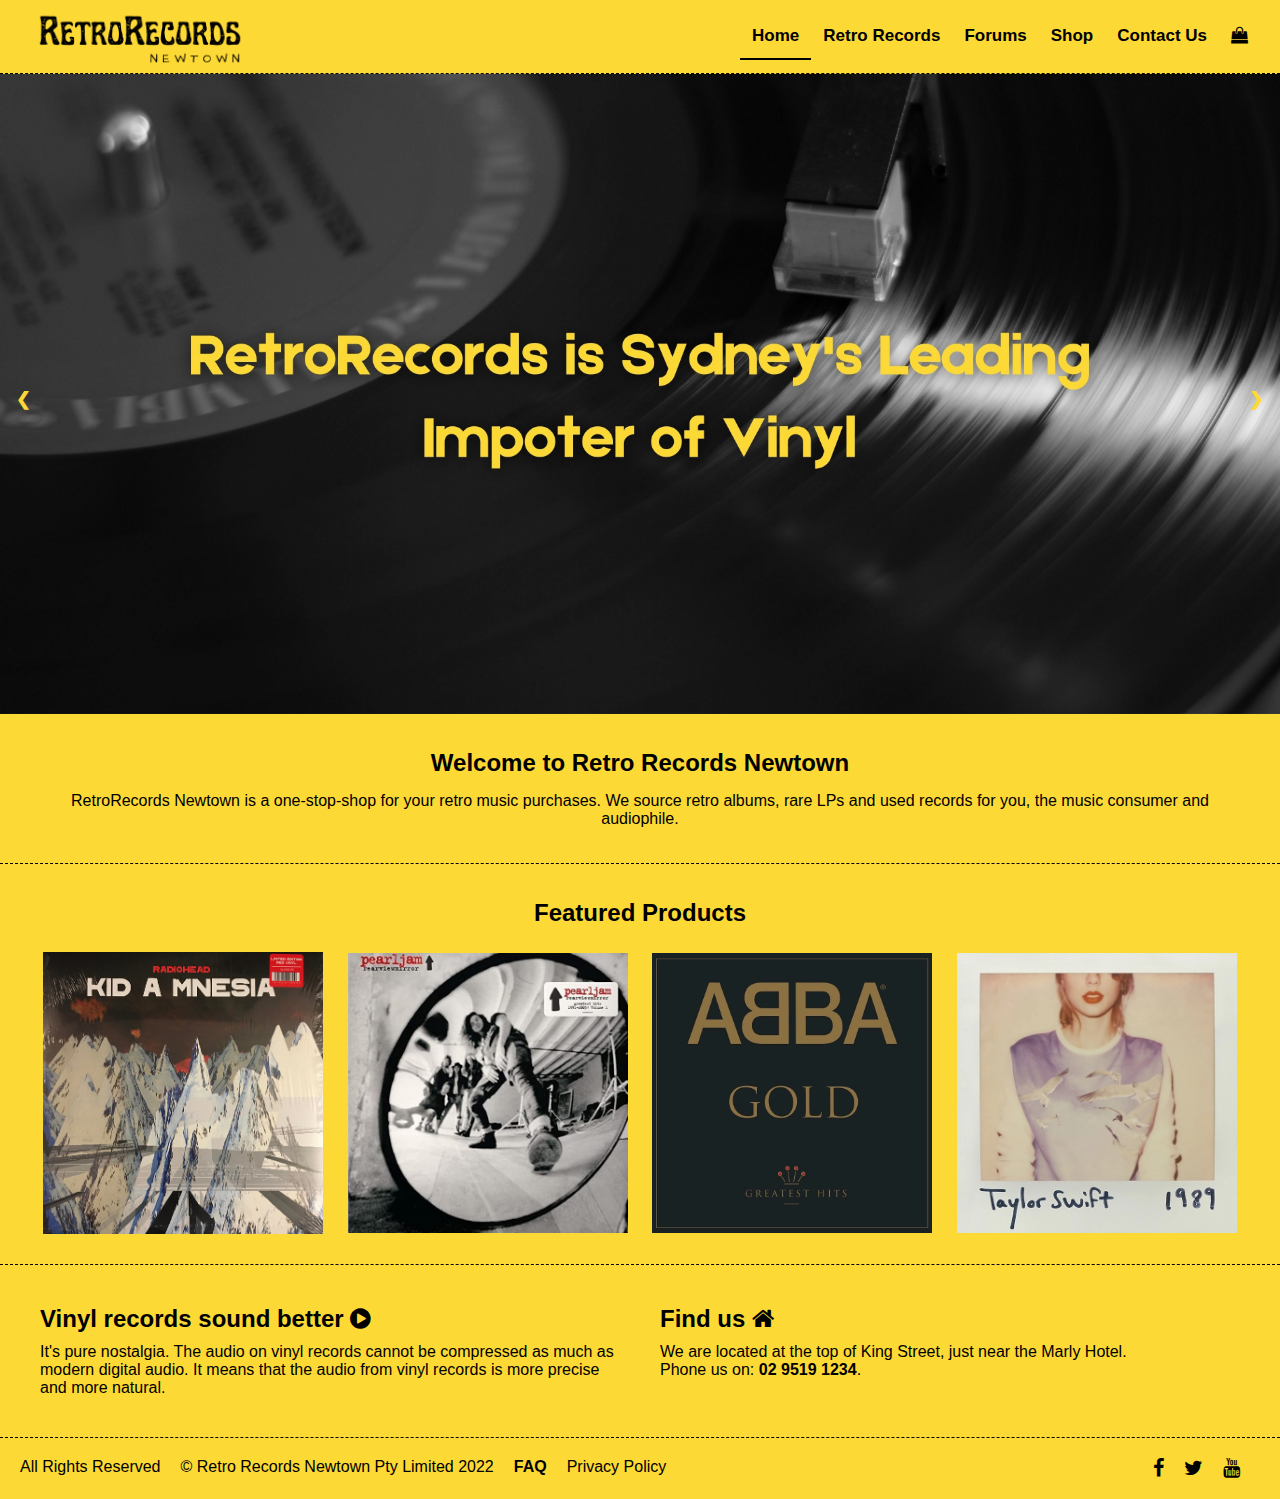
<file: index.html>
<!DOCTYPE html>
<html lang="en">

<head>
    <meta charset="UTF-8">
    <meta http-equiv="X-UA-Compatible" content="IE=edge">
    <meta name="viewport" content="width=device-width, initial-scale=1.0">
    <link rel="stylesheet" href="https://cdnjs.cloudflare.com/ajax/libs/font-awesome/4.7.0/css/font-awesome.min.css">
    <link rel="stylesheet" href="style.css">
    <script src="script.js" defer></script>
    <title>Retro Records</title>
    <style>

    img {
      vertical-align: middle;
      width: 100%;
    }
        /* Slideshow container */
    .slideshow-container {
      width: auto;
      position: relative;
      margin: auto;
      background-color:white;
    }
    
    /* Next & previous buttons */
    .prev,
    .next {
      cursor: pointer;
      background-color:transparent;
      position: absolute;
      top: 50%;
      width: auto;
      padding: 16px;
      margin-top: -22px;
      color: #FDD935;
      font-weight: bold;
      font-size: 18px;
      transition: 0.6s ease;
      border-radius: 0 3px 3px 0;
      user-select: none;
    }
    /* Position the "next button" to the right */
    .next {
      right: 0;
      border-radius: 3px 0 0 3px;
    }
    /* On hover, add a black background color with a little bit see-through */
    .prev:hover,
    .next:hover {
      background-color: rgba(0, 0, 0, 0.8);
    }
    </style>
</head>

<body>
    <nav class="navbar">
        <div>
            <a href="index.html" class="logo">
                <img src="images/RetroRecords_logo.png" alt="logo">
            </a>
        </div>
        <a href="#" class="toggle-button">
            <i class="fa fa-bars"></i>

        </a>
        <div class="navbar-menu">
            <ul>
                <li class="indicator"><a href="index.html">Home</a></li>
                <li><a href="retroRecords.html">Retro Records</a></li>
                <li><a href="forum.php">Forums</a></li>
                <li><a href="seestore.php">Shop</a></li>
                <li><a href="contact.html">Contact Us</a></li>
                <li><a href="showcart.php"><i class="fa fa-shopping-bag"></i></a></li>
            </ul>
        </div>
    </nav>


    <!-- <div class="banner">
        <h1>Vinyl Sounds Much Better</h1>
        <h1 id="sub">RetroRecords is Sydney's Leading Impoter of Vinyl</h1>
    </div> -->
    <div class="slideshow-container">

        <div class="mySlides">
            <a href="index.html"><img src="images/slide_one.jpg" alt="img1"></a>
          </div>

        <div class="mySlides">
            <a href="seestore.php"><img src="images/slide_two.jpg" alt="img2"></a>
        </div>
    
        <div class="mySlides">
            <a href="forum.php"><img src="images/slide_three.jpg" alt="img3"></a>
        </div>
    
        <a class="prev" onclick="plusSlides(-1)">❮</a>
        <a class="next" onclick="plusSlides(1)">❯</a>
    
      </div>

    <main>
        <div class="info">
            <h2>Welcome to Retro Records Newtown</h2>
            <p>RetroRecords Newtown is a one-stop-shop for your retro music purchases.
                We source retro albums, rare LPs and used records for you, the music consumer and audiophile.
            </p>
        </div>
        <div class="info">
            <h2>Featured Products</h2>
            <a href="RetroRecords.html"><img src="images/Radiohead.jpg" alt="radiohead_album_image"></a>
            <a href="RetroRecords.html"><img src="images/PEARL_JAM.jpg" alt="ear_Jam_album_image"></a>
            <a href="RetroRecords.html"><img src="images/abba.jpg" alt="abba_album_image"></a>
            <a href="RetroRecords.html"><img src="images/taylor_swift.jpg" alt="taylor_swift_album_image"></a>
        </div>

        <div class="info_1">
            <div class="one">
                <h2>Vinyl records sound better <i class="fa fa-play-circle"></i></h2>
                <p>It's pure nostalgia. The audio on vinyl records cannot be compressed as much as modern digital audio. It means that the audio from vinyl records is more precise and more natural. 
                </p>
            </div>
            <div class="two">
                <h2>Find us <i class="fa fa-home"></i></h2>
            <p>We are located at the top of King Street, just near the Marly Hotel. <br>Phone us on: <strong>02 9519 1234</strong>.
            </p>
            </div>
        </div>

    </main>

    <footer>
        <div class="footer_info">
            <ul>
                <li>All Rights Reserved</li>
                <li>&copy; Retro Records Newtown Pty Limited 2022</li>
                <li><a href="faq.html" style="text-decoration: none; font-weight: bold; color: black;">FAQ</a></li>
                <li>Privacy Policy</li>
            </ul>
        </div>
        <div class="footer_info_mobile">
            <ul>
                <li><a href="faq.html" style="text-decoration: none; font-weight: bold; color: black;">FAQ</a></li>
                <li>Privacy Policy </li>
                <li>&copy; Retro Records Newtown</li>
            </ul>
        </div>
        <div class="footer_social">
            <ul>
                <li><a href="#"><i class="fa fa-facebook"></i></a></li>
                <li><a href="#"><i class="fa fa-twitter"></i></a></li>
                <li><a href="#"><i class="fa fa-youtube"></i></a></li>
            </ul>
        </div>
    </footer>
<script>
        let slideIndex = 1;
        showSlides(slideIndex);
    
        function plusSlides(n) {
          showSlides(slideIndex += n);
        }
    
        function currentSlide(n) {
          showSlides(slideIndex === n);
        }
    
        function showSlides(n) {
          let i;
          let slides = document.getElementsByClassName("mySlides");
          if (n > slides.length) {
            slideIndex = 1
          }
          if (n < 1) {
            slideIndex = slides.length
          }
          for (i = 0; i < slides.length; i++) {
            slides[i].style.display = "none";
          }
          if (slideIndex > slides.length) {slideIndex = 1} 
          slides[slideIndex - 1].style.display = "block";
        }
      </script>
</body>
</html>
</file>
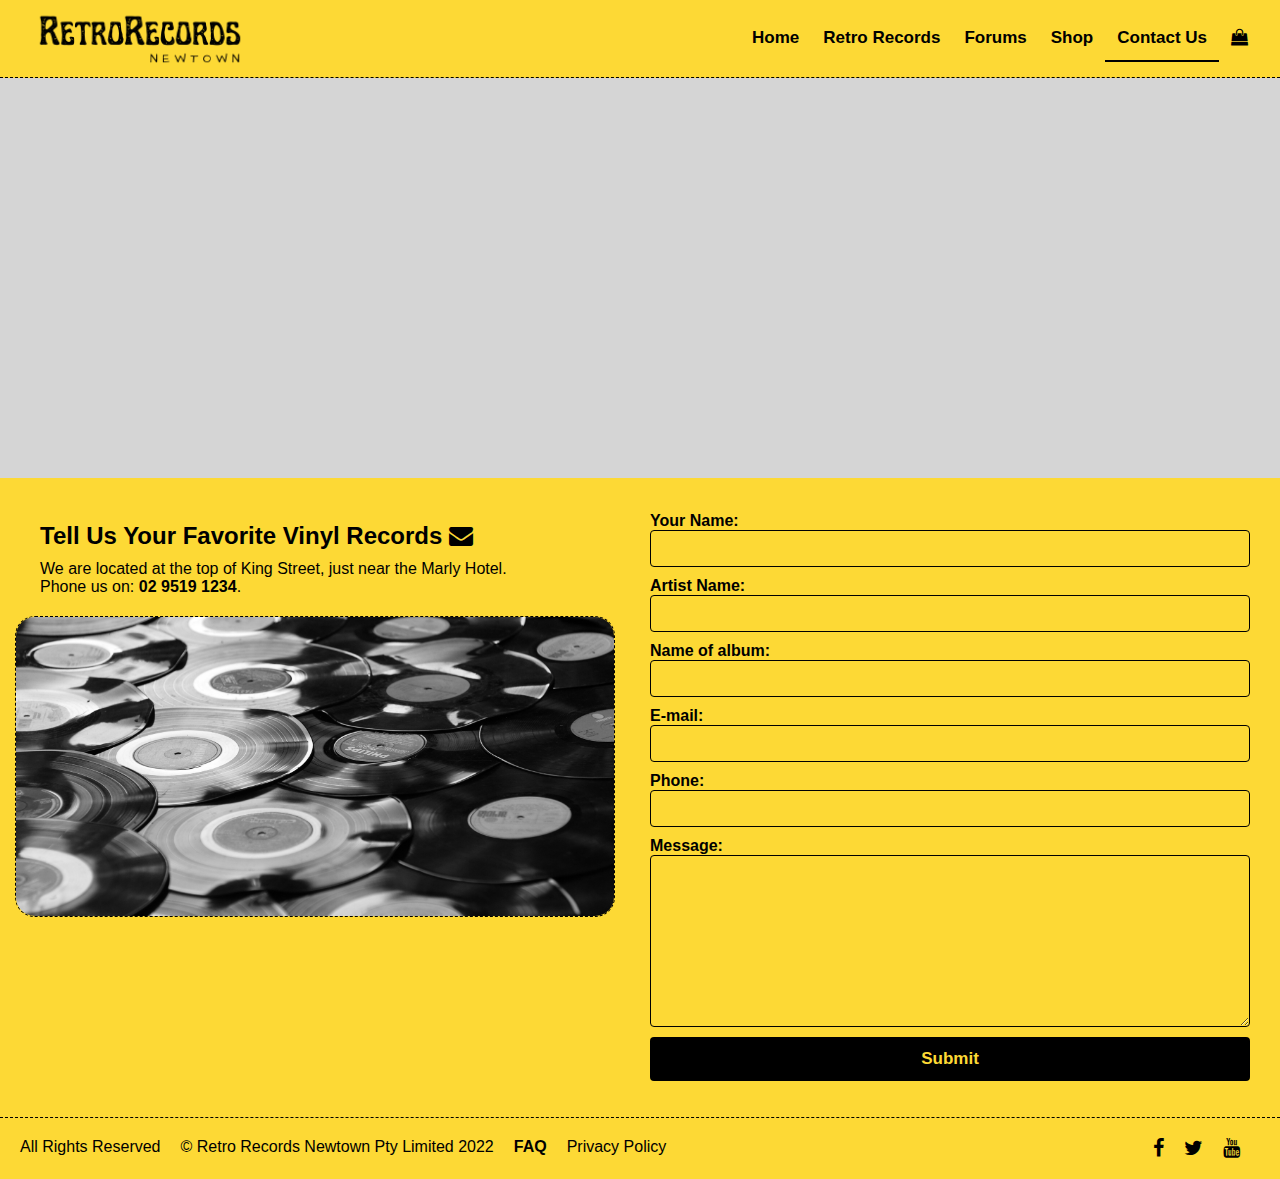
<file: contact.html>
<!DOCTYPE html>
<html lang="en">

<head>
    <meta charset="UTF-8">
    <meta http-equiv="X-UA-Compatible" content="IE=edge">
    <meta name="viewport" content="width=device-width, initial-scale=1.0">
    <link rel="stylesheet" href="https://cdnjs.cloudflare.com/ajax/libs/font-awesome/4.7.0/css/font-awesome.min.css">
    <link rel="stylesheet" href="style.css">
    <script src="script.js" defer></script>
    <title>Retro Records</title>
    <style>
    </style>
</head>

<body>
    <nav class="navbar">
        <div>
            <a href="index.html" class="logo">
                <img src="images/RetroRecords_logo.png" alt="logo">
            </a>
        </div>
        <a href="#" class="toggle-button">
            <i class="fa fa-bars"></i>
        </a>
        <div class="navbar-menu">
            <ul>
                <li><a href="index.html">Home</a></li>
                <li><a href="retroRecords.html">Retro Records</a></li>
                <li><a href="forum.php">Forums</a></li>
                <li><a href="seestore.php">Shop</a></li>
                <li class="indicator"><a href="contact.html">Contact Us</a></li>
                <li><a href="showcart.php"><i class="fa fa-shopping-bag"></i></a></li>
            </ul>
        </div>
    </nav>

    <div class="banner_contact">
    </div>

    <main>
        <iframe
            src="https://www.google.com/maps/embed?pb=!1m18!1m12!1m3!1d2143.607396678816!2d151.17837744263696!3d-33.899228831184864!2m3!1f0!2f0!3f0!3m2!1i1024!2i768!4f13.1!3m3!1m2!1s0x6b12b036b763e0f7%3A0x522aad92fdb7035c!2sNewtown%20Station!5e0!3m2!1sen!2sau!4v1647982480933!5m2!1sen!2sau"
            allowfullscreen="" loading="lazy"></iframe>
    </main>

    <div class="forms info_1">

        <div class="one flex">
            <h2>Tell Us Your Favorite Vinyl Records  <i class="fa fa-envelope"></i></h2>
            <p>We are located at the top of King Street, just near the Marly Hotel. <br>Phone us on: <strong>02 9519
                    1234</strong>.
            </p>
            <img src="images/banner_records.png" alt="banner_vinyl">
        </div>

        <form id="contact_form" class="two bold small" onsubmit="return validate();" action="#">
            <label for="fu_name">Your Name:</label>
            <input type="text" name="ur_name" id="fu_name">

            <br>
            <label for="art_name">Artist Name:</label>
            <input type="text" name="art_name" id="art_name">

            <br>
            <label for="al_name">Name of album:</label>
            <input type="text" name="al_name" id="al_name">

            <br>
            <label for="email">E-mail:</label>
            <input type="email" name="email" id="email">

            <br>
            <label for="phone">Phone:</label>
            <input type="tel" name="phone" id="phone">

            <br>
            <label for="comment">Message:</label>
            <textarea rows="10" cols="30" name="comment" id="comment"></textarea>

            <br>
            <input type="submit" value="Submit">
        </form>
    </div>

    <footer>
        <div class="footer_info">
            <ul>
                <li>All Rights Reserved</li>
                <li>&copy; Retro Records Newtown Pty Limited 2022</li>
                <li><a href="faq.html" style="text-decoration: none; font-weight: bold; color: black;">FAQ</a></li>
                <li>Privacy Policy</li>
            </ul>
        </div>
        <div class="footer_info_mobile">
            <ul>
                <li><a href="faq.html" style="text-decoration: none; font-weight: bold; color: black;">FAQ</a></li>
                <li>Privacy Policy </li>
                <li>&copy; Retro Records Newtown</li>
            </ul>
        </div>
        <div class="footer_social">
            <ul>
                <li><a href="#"><i class="fa fa-facebook"></i></a></li>
                <li><a href="#"><i class="fa fa-twitter"></i></a></li>
                <li><a href="#"><i class="fa fa-youtube"></i></a></li>
            </ul>
        </div>
    </footer>

    <script>
        function validate() {
            let conForm = document.getElementById('contact_form');
            //check your name
            if (conForm.ur_name.value === "") {
                alert("Please enter your name!");
                return false;
            }
            //check artist name
            if (conForm.art_name.value === "") {
                alert("Please enter the artist name!");
                return false;
            }
            // check album name
            if (conForm.al_name.value === "") {
                alert("Please enter the album name!");
                return false;
            }
            // check email
            if (conForm.email.value === "") {
                alert("Please enter your email!");
                return false;
            }   
            // check phone
            if (conForm.phone.value === "") {
                alert("Please enter your phone number!");
                return false;
            }
            // check message
            if (conForm.comment.value === "") {
                alert("Please leave your message!");
                return false;
            }
            if(!confirm("Is all this info correct?\nYour Name: " + conForm.ur_name.value 
                + "\nArtist Name: " + conForm.art_name.value + "\nAlbum Name: " + conForm.al_name.value
                + "\nYour Email: " + conForm.email.value +"\nPhone Number: " + conForm.phone.value 
                + "\nYour Message: " + conForm.comment.value)) {
                return false;
            } 
            else {
                alert("Thanks for your mesagge, " + conForm.art_name.value + "!\nWe will contact you within 24 hours.");
                return true;
            }
        }
        </script>    
</body>
</html>
</file>
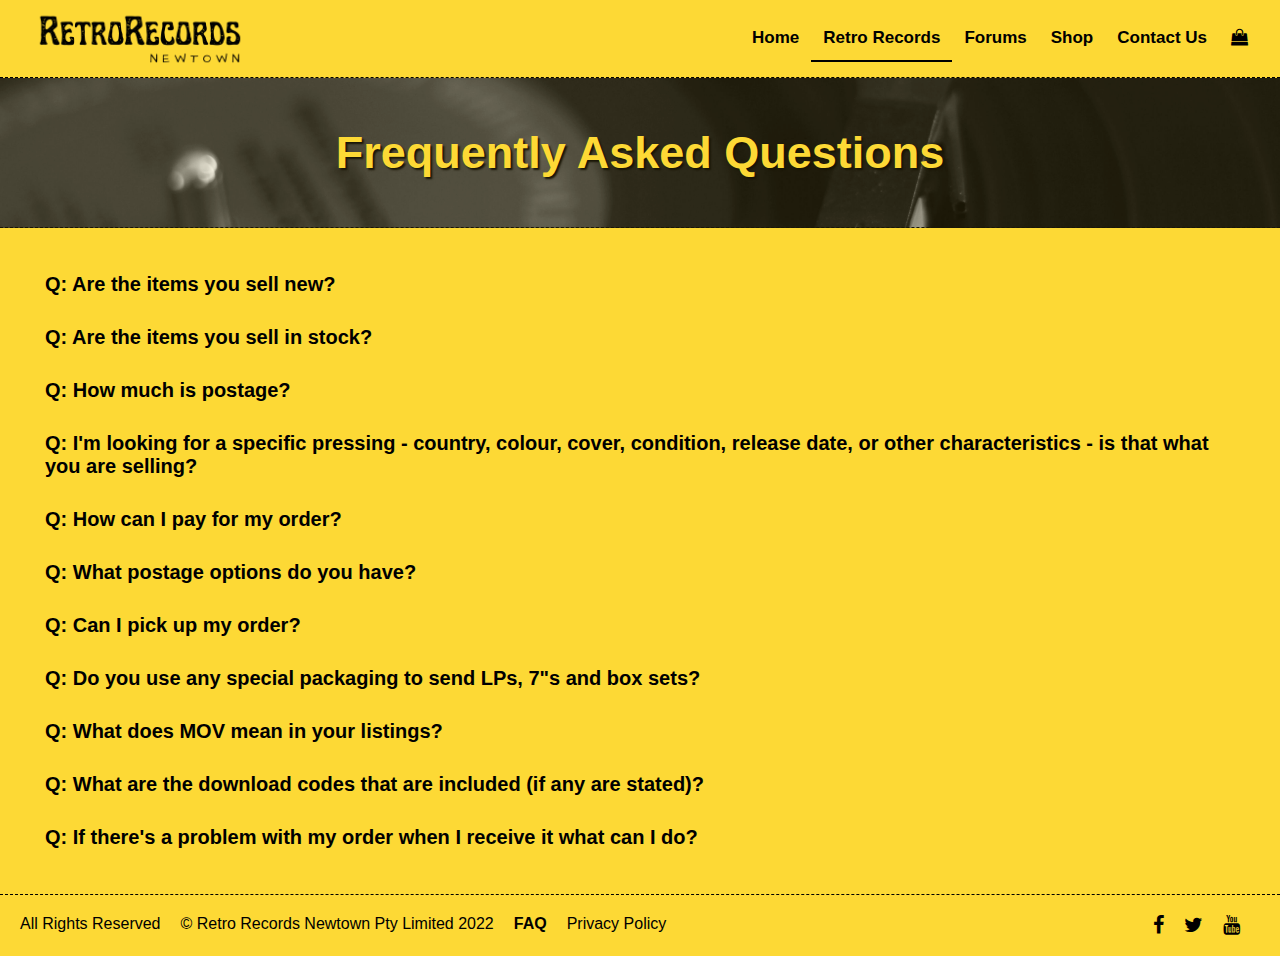
<file: faq.html>
<!DOCTYPE html>
<html lang="en">

<head>
    <meta charset="UTF-8">
    <meta http-equiv="X-UA-Compatible" content="IE=edge">
    <meta name="viewport" content="width=device-width, initial-scale=1.0">
    <link rel="stylesheet" href="https://cdnjs.cloudflare.com/ajax/libs/font-awesome/4.7.0/css/font-awesome.min.css">
    <link rel="stylesheet" href="style.css">
    <script src="script.js" defer></script>
    <script src="https://ajax.googleapis.com/ajax/libs/jquery/3.6.0/jquery.min.js"></script>
    <title>FAQ Page</title>
    <style>
        .banner_forums {
            background-image: url("images/vinyl_banner.png");
            opacity: 0.9;
            background-repeat: no-repeat;
            background-size: cover;
            height: 150px;
            width: auto;
            border-bottom: 1px dashed black;
            display: flex;
            align-items: center;
            justify-content: center;
        }
        .faq{
            padding:30px;
        }
        h2{
            padding: 15px;
            font-size: 20px;
        }
        p{
            padding: 5px;
            padding-left: 25px;
            line-height: 1.5;
        }
    </style>
</head>

<body>
    <nav class="navbar">
        <div>
            <a href="index.html" class="logo">
                <img src="images/RetroRecords_logo.png" alt="logo">
            </a>
        </div>
        <a href="#" class="toggle-button">
            <i class="fa fa-bars"></i>
        </a>
        <div class="navbar-menu">
            <ul>
                <li><a href="index.html">Home</a></li>
                <li class="indicator"><a href="RetroRecords.html">Retro Records</a></li>
                <li><a href="forum.php">Forums</a></li>
                <li><a href="seestore.php">Shop</a></li>
                <li><a href="contact.html">Contact Us</a></li>
                <li><a href="showcart.php"><i class="fa fa-shopping-bag"></i></a></li>
            </ul>
        </div>
    </nav>

    <div class="banner_forums">
        <h1>Frequently Asked Questions</h1>
    </div>

    <main>
        <div class="faq">
            <h2>Q: Are the items you sell new?</h2>
            <p>A: The items we sell are brand new and unused official releases supplied to us by record companies, unless stated otherwise in the listing.  Generally all items are sealed (this will be stated in the listing title).  Occasionally we may open an LP to confirm any colour variant. We sometimes sell used items, this will be shown in the listing.
            </p>

            <h2>Q: Are the items you sell in stock?</h2>
            <p>A: Most of the items we sell are in stock in Melbourne, Australia and are typically despatched within 24 hours (working days only, excludes public holidays).

                <br>Occasionally we may offer pre-order titles and the estimated date when these will be in stock is shown in the listing.
                
                <br>We may change the handling time for operational reasons at any time (as such all items may not be despatched within 24 hours).</p>

            <h2>Q: How much is postage?</h2>
            <p>A: Unless otherwise stated postage to any Australian address is FREE for Australia Post's standard eParcel service, and this service includes online tracking. We also offer express shipping for a nominal charge - please note this does NOT guarantee next day delivery and delivery to certain regional/remote locations can take longer. Postage to non-Australian/overseas addresses is shown in the listing, please select your country to view the rates.</p>

            <h2>Q: I'm looking for a specific pressing - country, colour, cover, condition, release date, or other characteristics - is that what you are selling?</h2>
            <p>A: CONTACT US BEFORE PURCHASE - so we can check to ensure we have what you are looking for. Our products are sourced from Australia, USA, Europe, UK and elsewhere; unless otherwise stated the product may have come from any of these countries. Condition; unless otherwise noted our stock is brand new and generally sealed. Brand new product can occasionally show slight signs of handling. If you are seeking "mint" condition copies please contact us first so we can verify this for you. Picture discs - please note; due to their manufacturing process picture discs generally have poorer sound reproduction and can sometimes be warped.</p>

            <h2>Q: How can I pay for my order?</h2>
            <p>A: We accept payments by credit card (Visa, Mastercard, American Express), Paypal, direct bank transfer, Afterpay and Zippay.</p>

            <h2>Q: What postage options do you have?</h2>
            <p>A: Within Australia all LPs and box sets are sent by Australia Post eParcel, this service is fully trackable (certain lower value items like CDs and 7"s records may not be sent with tracking).  We also offer express post, this option is available in the checkout.  Please note if you want your order sent by express post and buy more than 1 item you must choose express post for all items. 

                <br>All overseas orders are sent tracked and this tracking is usually visible on your local country's postal service's website around a week after despatch.</p>

            <h2>Q: Can I pick up my order?</h2>
            <p>A: YES:  We are open Monday to Friday 9am to 5pm, closed public holidays..</p>

            <h2>Q: Do you use any special packaging to send LPs, 7"s and box sets?</h2>
            <p>A: We have our own custom designed LP mailers and these provide the highest level of protection during shipping.  We also place your LP in a plastic sleeve prior to packing to further protect it.  In addition we have our own custom designed 7" mailers and will send box sets and large orders in larger boxes with extra packing.

                <br>We also have a double box option which you can choose if you wish to purchase additional protection for your LP.</p>

            <h2>Q: What does MOV mean in your listings?</h2>
            <p>A: MOV stands for Music On Vinyl, a reissues and new issue vinyl label. Please note MOV titles generally come in resealable sleeves, all are brand new and unplayed. We may remove the LPs from jacket/sleeves to prevent seam splits.</p>

            <h2>Q: What are the download codes that are included (if any are stated)?</h2>
            <p>A: PLEASE NOTE: if we are advised by suppliers that download codes are included with an LP or box set we will state this in the listing, however on occasions download codes are not provided or may be provided but may not work in Australia or in your country (if different). We are not responsible for supplying a working download code in the event one is missing or is included but does not work in your territory. We will do our best to make good in such circumstances but can not guarantee any useable card will be supplied.</p>

            <h2>Q: If there's a problem with my order when I receive it what can I do?</h2>
            <p>A: Please contact us as we are committed to your 100% satisfaction and will resolve any issue you may have.</p>
       </div>
    </main>

    <footer>
        <div class="footer_info">
            <ul>
                <li>All Rights Reserved</li>
                <li>&copy; Retro Records Newtown Pty Limited 2022</li>
                <li><a href="faq.html" style="text-decoration: none; font-weight: bold; color: black;">FAQ</a></li>
                <li>Privacy Policy</li>
            </ul>
        </div>
        <div class="footer_info_mobile">
            <ul>
                <li><a href="faq.html" style="text-decoration: none; font-weight: bold; color: black;">FAQ</a></li>
                <li>Privacy Policy </li>
                <li>&copy; Retro Records Newtown</li>
            </ul>
        </div>
        <div class="footer_social">
            <ul>
                <li><a href="#"><i class="fa fa-facebook"></i></a></li>
                <li><a href="#"><i class="fa fa-twitter"></i></a></li>
                <li><a href="#"><i class="fa fa-youtube"></i></a></li>
            </ul>
        </div>
    </footer>
<script>
        $("h2").on('click', function() {
          $(this).next("p").slideToggle('slow');
        });
        
        $(document).ready(function() {
          $("div").children("p").hide();
        });
</script>
</body>
</html>
</file>
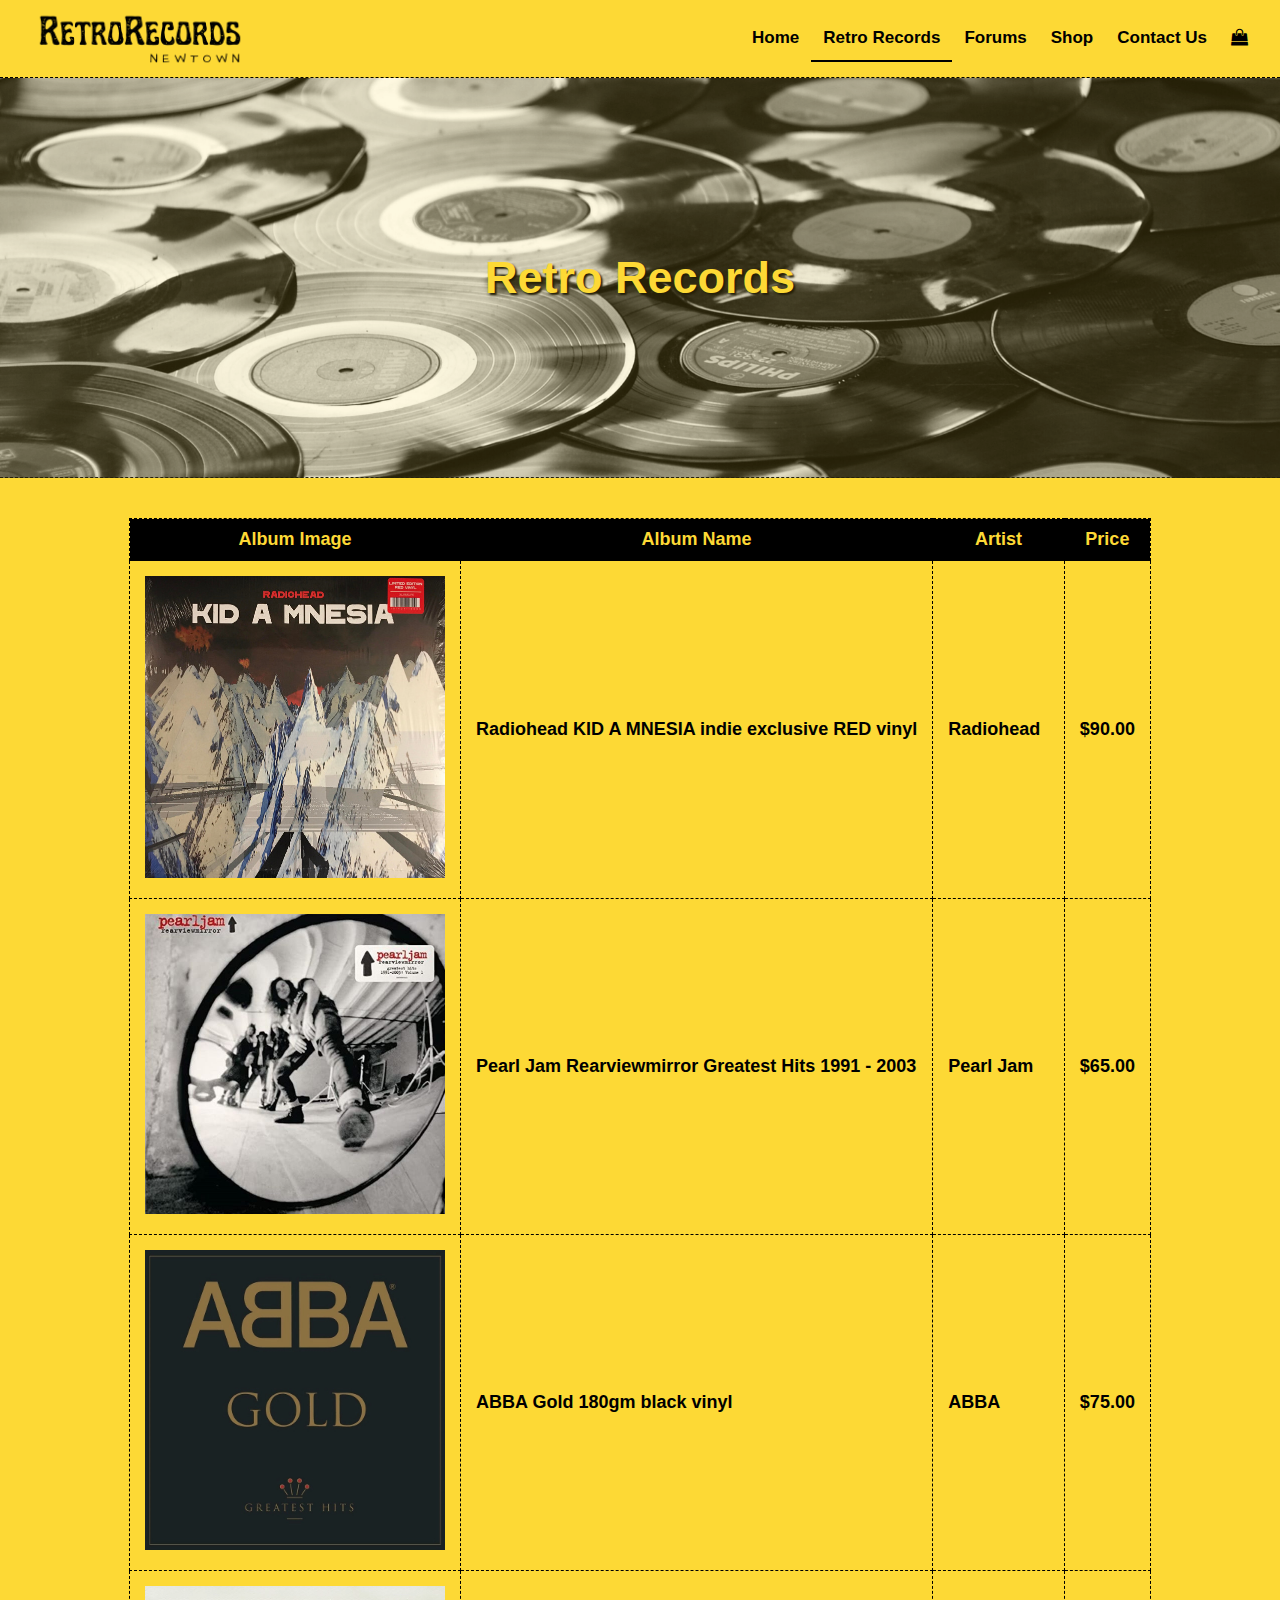
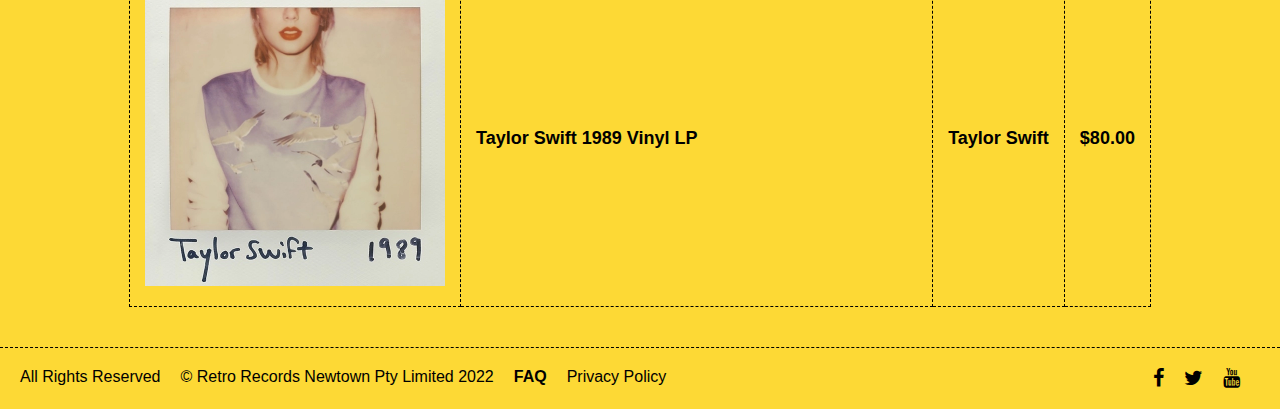
<file: retroRecords.html>
<!DOCTYPE html>
<html lang="en">

<head>
    <meta charset="UTF-8">
    <meta http-equiv="X-UA-Compatible" content="IE=edge">
    <meta name="viewport" content="width=device-width, initial-scale=1.0">
    <link rel="stylesheet" href="https://cdnjs.cloudflare.com/ajax/libs/font-awesome/4.7.0/css/font-awesome.min.css">
    <link rel="stylesheet" href="style.css">
    <script src="script.js" defer></script>
    <title>Retro Records</title>
    <style>

    </style>
</head>

<body>
    <nav class="navbar">
        <div>
            <a href="index.html" class="logo">
                <img src="images/RetroRecords_logo.png" alt="logo">
            </a>
        </div>
        <a href="#" class="toggle-button">
            <i class="fa fa-bars"></i>
        </a>
        <div class="navbar-menu">
            <ul>
                <li><a href="index.html">Home</a></li>
                <li class="indicator"><a href="RetroRecords.html">Retro Records</a></li>
                <li><a href="forum.php">Forums</a></li>
                <li><a href="seestore.php">Shop</a></li>
                <li><a href="contact.html">Contact Us</a></li>
                <li><a href="showcart.php"><i class="fa fa-shopping-bag"></i></a></li>
            </ul>
        </div>
    </nav>


    <div class="banner_records">
        <h1>Retro Records</h1>
    </div>


<main>

<table class="table">
    <tr>
        <th>Album Image</th>
        <th>Album Name</th>
        <th>Artist</th>
        <th>Price</th>
    </tr>
    <tr>
        <td><a href="showitem.php?item_id=1"><img src="images/Radiohead.jpg" alt="radiohead_album_image"></a></td>
        <td>Radiohead KID A MNESIA indie exclusive RED vinyl</td>
        <td>Radiohead</td>
        <td>$90.00</td>
    </tr>
    <tr>
        <td><a href="showitem.php?item_id=2"><img src="images/PEARL_JAM.jpg" alt="ear_Jam_album_image"></a></td>
        <td>Pearl Jam Rearviewmirror Greatest Hits 1991 - 2003</td>
        <td>Pearl Jam</td>
        <td>$65.00</td>
    </tr>
    <tr>
        <td><a href="showitem.php?item_id=3"><img src="images/abba.jpg" alt="abba_album_image"></a></td>
        <td>ABBA Gold 180gm black vinyl</td>
        <td>ABBA</td>
        <td>$75.00</td>
    </tr>
    <tr>
        <td><a href="showitem.php?item_id=4"><img src="images/taylor_swift.jpg" alt="taylor_swift_album_image"></a></td>
        <td>Taylor Swift 1989 Vinyl LP</td>
        <td>Taylor Swift</td>
        <td>$80.00</td>
    </tr>
</table>

</main>

<footer>
    <div class="footer_info">
        <ul>
            <li>All Rights Reserved</li>
            <li>&copy; Retro Records Newtown Pty Limited 2022</li>
            <li><a href="faq.html" style="text-decoration: none; font-weight: bold; color: black;">FAQ</a></li>
            <li>Privacy Policy</li>
        </ul>
    </div>
    <div class="footer_info_mobile">
        <ul>
            <li><a href="faq.html" style="text-decoration: none; font-weight: bold; color: black;">FAQ</a></li>
            <li>Privacy Policy </li>
            <li>&copy; Retro Records Newtown</li>
        </ul>
    </div>
    <div class="footer_social">
        <ul>
            <li><a href="#"><i class="fa fa-facebook"></i></a></li>
            <li><a href="#"><i class="fa fa-twitter"></i></a></li>
            <li><a href="#"><i class="fa fa-youtube"></i></a></li>
        </ul>
    </div>
</footer>

</body>

</html>
</file>
<file: style.css>
* {
    box-sizing: border-box;
    margin: 0;
    padding: 0;
    font-family: sans-serif;
    background-color: #FDD935;
}

.navbar {
    display: flex;
    justify-content: space-between;
    align-items: center;
    /* box-shadow: 0 5px 10px 0 rgba(0, 0, 0, 0.2), 0 10px 20px 0 rgba(0, 0, 0, 0.19); */
    border-bottom: 1px dashed black;
}

.navbar-menu ul {
    display: flex;
    margin-right: 20px;
}

.navbar-menu li {
    list-style: none;
}

.navbar-menu li a {
    text-decoration: none;
    color: black;
    padding: 0.75rem;
    font-weight: bold;
    display: block;
    font-size: 17px;
}

.navbar-menu li a:hover {
    border-bottom: 2px solid black;
}

.toggle-button {
    position: absolute;
    top: 1.5rem;
    right: 1.5rem;
    flex-direction: column;
    justify-content: space-around;
    display: none;
    font-size: 25px;
    color: black;
    text-decoration: none;
}

.logo {
    margin-left: 30px;
}

.logo img {
    width: 220px;
}

.indicator a{
    border-bottom: 2px solid black;
}

.fa-shopping-bag{
    padding-top: -2px;
    margin-top: -2px;
}
/* main section */

.banner {
    background-image: url("images/vinyl_banner.png");
    opacity: 0.9;
    background-repeat: no-repeat;
    background-size: cover;
    height: 600px;
    width: auto;
    border-bottom: 1px dashed black;
    display: flex;
    flex-direction: column;
    justify-content: center;
    animation: change 30s infinite ease-in-out;
}


@keyframes change {
    0% {
        background-image: url("images/vinyl_banner.png");
    }
    50% {
        background-image: url("images/banner_records.png");
    }
    100% {
        background-image: url("images/vinyl_banner.png");
    }
}

.banner_records {
    background-image: url("images/banner_records.png");
    opacity: 0.85;
    background-repeat: no-repeat;
    background-size: cover;
    height: 400px;
    width: auto;
    border-bottom: 1px dashed black;
    display: flex;
    align-items: center;
    justify-content: center;
}

/* .banner_forums {
    background-image: url("images/forum.png");
    opacity: 0.9;
    background-repeat: no-repeat;
    background-size: cover;
    height: 400px;
    width: auto;
    border-bottom: 1px dashed black;
    display: flex;
    align-items: center;
    justify-content: center;
} */

.banner h1{
    font-size: 40px;
    padding: 20px;
    opacity: 1;
    animation-name: any;
    animation-duration: 5s;
    animation-timing-function: ease-in-out;
}

/* css animations */

@keyframes any {
    from {opacity: 0;}
    to {opacity: 1;}
}

h1 {
    font-size: 45px;
    color: #FDD935;
    opacity: 1;
    text-shadow: 2px 2px 2px black;
    text-align: center;
    background: transparent;
    font-family: 'Lucida Sans', 'Lucida Sans Regular', 'Lucida Grande', 'Lucida Sans Unicode', Geneva, Verdana, sans-serif;
}

iframe {
    filter: grayscale(100%);
    border: 0;
    width: 100%;
    height: 400px;
}


input[type=text],
input[type=email],
input[type=tel],
textarea{
    width: 100%;
    padding: 10px 18px;
    border-radius: 4px;
    border: 1px solid black;
}

input[type=submit] {
    width: 100%;
    background-color: black;
    color: #FDD935;
    font-weight: bold;
    font-size:17px;
    padding: 12px 18px;
    margin: 6px 0;
    border: none;
    border-radius: 4px;
    cursor: pointer;
}

.forms {
    padding: 5px;
    width: 100%;
}


.info {
    text-align: center;
    padding: 20px;
    border-bottom: 1px dashed black;
}

.info h2 {
    margin: 15px;
}

.info p {
    margin: 15px;
}

.info_1 {
    display: flex;
    padding: 20px;
}

.one,
.two {
    flex: 50%;
    padding: 10px;
}

.one h2,
.two h2 {
    margin: 10px;
}

.one p,
.two p {
    margin: 10px;
}

.one img{
    width: 100%;
    margin: 10px;
    padding-right: 20px;
}
.bold {
    font-weight: 600;
}

input{
    margin-bottom: 10px;
}

.flex img{
    border: 1px dashed black;
    border-radius: 20px;
    padding: 0;
    margin-left: -15px;
}

/* table section */

table {
    border-collapse: collapse;
    padding: 40px;
    display: flex;
    justify-content: center;
}

table a{
    color: black;
    font-size: 18px;
}

th,
td {
    border: 1px dashed black;
}

th {
    background-color: black;
    color: #FDD935;
    padding: 10px;
    font-size: 18px;
}

td {
    padding: 15px;
    font-weight: bold;
    font-size: 18px;
}

.info img,
.table img {
    width: 300px;
}
.info img:hover,
.table img:hover {
    opacity: 0.8;
    box-shadow: 2px 2px 4px gray;
    cursor: pointer;
}
.info img{
    padding: 10px;
    cursor: pointer;
}

/* footer section */

footer {
    display: flex;
    justify-content: space-between;
    border-top: 1px dashed black;
}

footer ul {
    display: flex;
    justify-content: space-evenly;
    list-style: none;
    padding: 10px;
}

footer li {
    margin: 10px;
}

.footer_info_mobile {
    display: none;
}

.footer_social .fa {
    color: black;
    font-size: 20px;
}
.footer_social{
    margin-right: 20px;
}




/* 768px design responsive */

@media (max-width: 768px) {

    .navbar-menu ul li a {
        font-size: 15px;
    }

    .logo {
        margin-left: 5px;
    }

    .navbar-menu ul {
        margin: 0;
    }

    .logo img {
        width: 180px;
    }

    h1{
        font-size: 40px;
    }
    footer {
        display: flex;
        justify-content: space-around;
    }

    footer ul {
        display: flex;
        justify-content: space-evenly;
        list-style: none;
        padding: 10px;
    }

    footer li {
        margin: 10px;
    }

    .footer_info_mobile {
        display: block;
    }

    .footer_info {
        display: none;
    }

    .footer_social .fa {
        font-size: 20px;
    }

    .info img,
    .table img {
        width: 250px;
    }

    th {
        background-color: black;
        color: #FDD935;
        padding: 10px;
        font-size: 16px;
    }

    td {
        padding: 10px;
        font-size: 15px;
    }
    input[type=submit]{
        font-size: 15px;
    }
    .banner h1{
        font-size: 35px;
    }

}

/* 576px design responsive */

@media (max-width: 576px) {
    .info_1 {
        display: block;
        text-align: center;
    }

    .logo img {
        width: 200px;
    }

    .one {
        border-bottom: 1px dashed black;
    }

    .toggle-button {
        display: block;
    }

    .navbar-menu.active {
        display: block;
    }

    .navbar-menu {
        display: none;
        width: 100%;
    }

    .navbar {
        flex-direction: column;
        align-items: flex-start;
    }

    .navbar-menu ul {
        flex-direction: column;
        align-items: center;
        width: auto;
        margin-right: 10px;
    }

    .navbar-menu {
        text-align: right;
    }

    .navbar-menu li a {
        padding: .75rem 1rem;
    }

    .info img,
    .table img {
        width: 200px;
        padding: 5px;
    }

    th {
        background-color: black;
        color: #FDD935;
        padding: 5px;
        font-size: 15px;
    }

    td {
        padding: 5px;
        font-size: 14px;
    }

    .flex {
        margin-top: -30px;
    }

    .flex img{
        border: 1px dashed black;
        border-radius: 20px;
        padding: 0;
        margin-left: 3px;
    }

    .small {
        font-size: 13px;
        text-align: left;
    }

    input[type=text],
    input[type=email],
    input[type=tel],
    textarea {
        width: 100%;
        padding: 8px 10px;
        border-radius: 4px;
    }
    textarea{
        height: 100px;
    }
    input[type=submit]{
        font-size: 14px;
    }
    .banner h1{
        font-size: 30px;
    }

}
</file>
